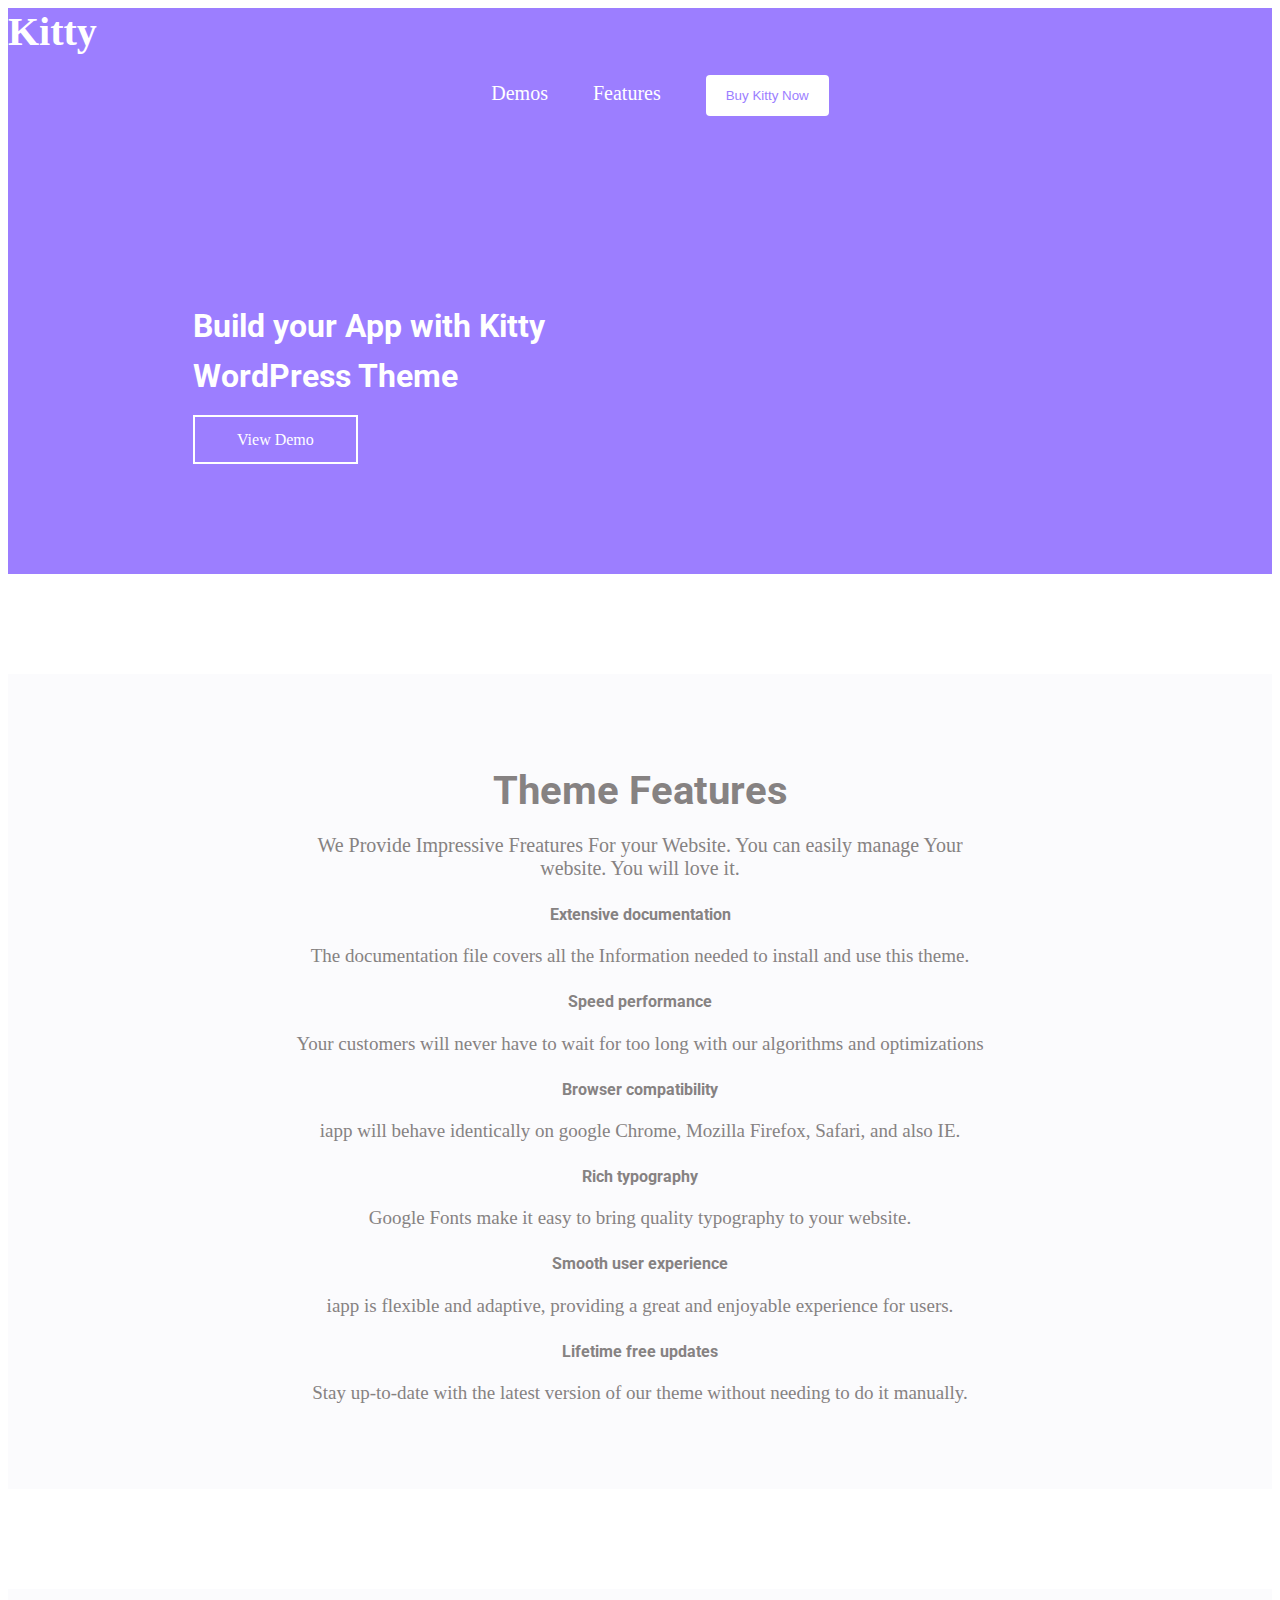
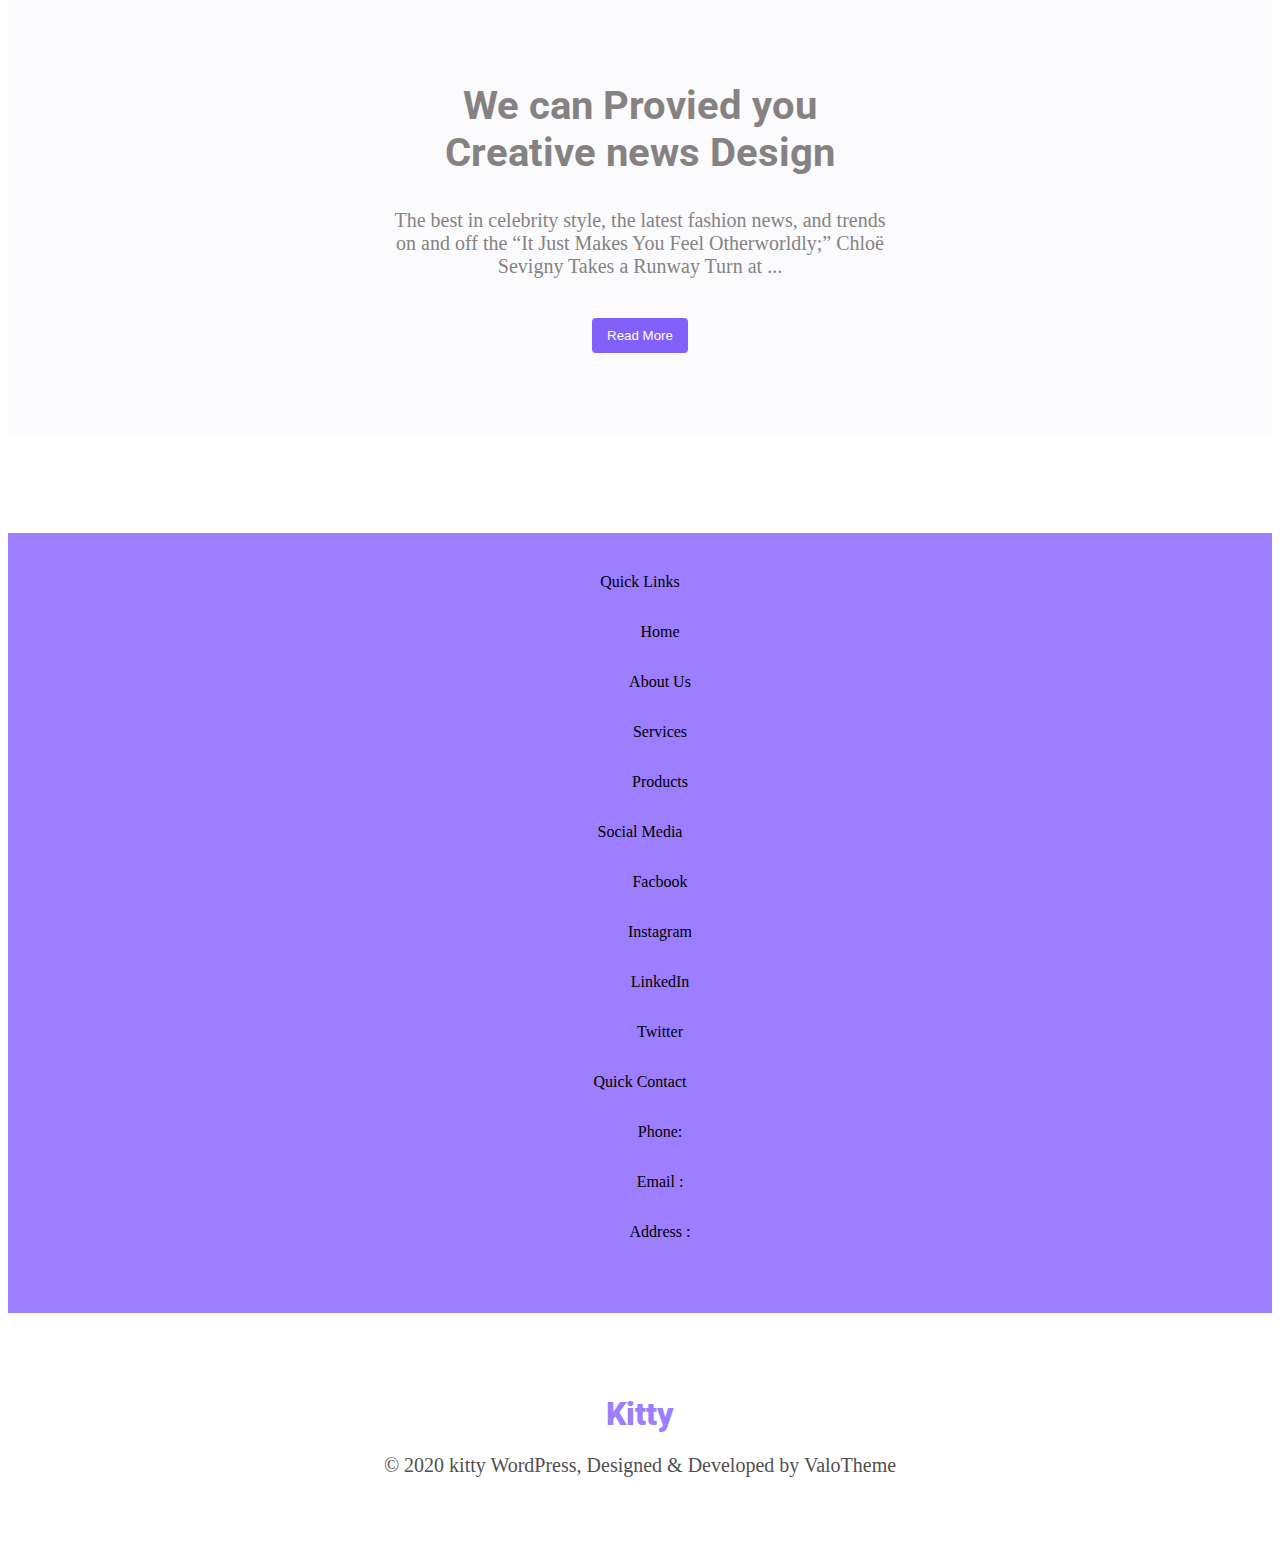
<file: index.html>
<!doctype html>
<html lang="en">
  <head>
    <!-- Required meta tags -->
    <meta charset="utf-8">
    <meta name="viewport" content="width=device-width, initial-scale=1, shrink-to-fit=no">

    <!-- Bootstrap CSS -->
    <link rel="stylesheet" href="https://cdn.jsdelivr.net/npm/bootstrap@4.5.3/dist/css/bootstrap.min.css" integrity="sha384-TX8t27EcRE3e/ihU7zmQxVncDAy5uIKz4rEkgIXeMed4M0jlfIDPvg6uqKI2xXr2" crossorigin="anonymous">
    <link href="https://fonts.googleapis.com/css2?family=Roboto:ital,wght@0,100;0,300;0,400;0,500;0,700;1,100;1,300;1,400;1,500;1,700&display=swap" rel="stylesheet">
    <link rel="stylesheet" href="https://cdnjs.cloudflare.com/ajax/libs/font-awesome/5.15.1/css/all.min.css" integrity="sha512-+4zCK9k+qNFUR5X+cKL9EIR+ZOhtIloNl9GIKS57V1MyNsYpYcUrUeQc9vNfzsWfV28IaLL3i96P9sdNyeRssA==" crossorigin="anonymous" />
    <link rel="stylesheet" href="style.css">

    <title>Kitty</title>
  </head>
  <body>
    <!-- Header start -->
      <section class="header">
        <!-- Banner list start -->
        <div class="row container">
            <div class="col-md-6">
                <div class="banner-logo container">
                    <a href="index.html"><b>Kitty</b></a>
                </div>
            </div>
            <div class="col-md-6">
                <div class="banner-list float-right">
                    <ul class="banner-list-inner">
                        <li><a href=""> Demos</a></li>
                        <li><a href="">Features</a></li>
                        <li><button class="thm-buy">Buy Kitty Now</button></li>
                    </ul>
                </div>
            </div>
        </div>
        <!-- Banner list end -->
        <div class="row  container">
            <div class="col-md-12">
                <div class="content-box">
                    <h3 class="banner-heading">
                        Build your App with Kitty <br>
                        WordPress Theme
                    </h3>
                    <a href="" class="demo-button">View Demo</a>
                </div>
            </div>
        </div>
      </section>  
    <!-- Header end -->

    <!-- Servises start -->
      <section class="servises container">
          <div class="servise-inner">
            <h2 class="servise-heading">Theme Features</h2>
            <p class="servise-inner-info">We Provide Impressive Freatures For your Website. You can easily manage Your
                <br> website. You will love it.</p>
          </div>
          <div class="row">
              <div class="col-sm-12 col-md-6 col-lg-4">
                  <div class="servise-catagories">
                      <div class="servise-icon">
                        <i class="far fa-file-word"></i>
                      </div>
                      <h4 class="servise-ditels-heading">Extensive documentation</h4>
                      <p class="servise-ditels-inner">The documentation file covers all the Information needed to install and use this theme.</p>
                  </div>
              </div>
              <div class="col-sm-12 col-md-6 col-lg-4">
                <div class="servise-catagories">
                    <div class="servise-icon">
                        <i class="fas fa-tachometer-alt"></i>
                    </div>
                    <h4 class="servise-ditels-heading">Speed performance</h4>
                    <p class="servise-ditels-inner">Your customers will never have to wait for too long with our algorithms and optimizations</p>
                </div>
            </div>
            <div class="col-sm-12 col-md-6 col-lg-4">
                <div class="servise-catagories">
                    <div class="servise-icon">
                        <i class="far fa-file-code"></i>
                    </div>
                    <h4 class="servise-ditels-heading">Browser compatibility</h4>
                    <p class="servise-ditels-inner">iapp will behave identically on google Chrome, Mozilla Firefox, Safari, and also IE.</p>
                </div>
            </div>
            <div class="col-sm-12 col-md-6 col-lg-4">
                <div class="servise-catagories">
                    <div class="servise-icon">
                        <i class="fas fa-microchip"></i>
                    </div>
                    <h4 class="servise-ditels-heading">Rich typography</h4>
                    <p class="servise-ditels-inner">Google Fonts make it easy to bring quality typography to your website.</p>
                </div>
            </div>
            <div class="col-sm-12 col-md-6 col-lg-4">
                <div class="servise-catagories">
                    <div class="servise-icon">
                        <i class="far fa-smile"></i>
                    </div>
                    <h4 class="servise-ditels-heading">Smooth user experience</h4>
                    <p class="servise-ditels-inner">iapp is flexible and adaptive, providing a great and enjoyable experience for users.</p>
                </div>
            </div>
            <div class="col-sm-12 col-md-6 col-lg-4">
                <div class="servise-catagories">
                    <div class="servise-icon">
                        <i class="fas fa-infinity"></i>
                    </div>
                    <h4 class="servise-ditels-heading">Lifetime free updates</h4>
                    <p class="servise-ditels-inner">Stay up-to-date with the latest version of our theme without needing to do it manually.</p>
                </div>
            </div>
          </div>
      </section>
    <!-- Servises start -->
    <!-- About start -->
      <section class="about container">
        <div class="row">
            <div class="col-md-12">
                <div class="about-inner">
                    <h2 class="about-heading">We can Provied you
                       <br> Creative news Design</h2>
                    <p class="about-ditels">The best in celebrity style, the latest fashion news, and trends
                       <br> on and off the “It Just Makes You Feel Otherworldly;” Chloë
                       <br> Sevigny Takes a Runway Turn at ...</p>
                    <a href=""><button class="about-button">Read More</button></a>
                </div>
            </div>
        </div>
      </section>
    <!-- About end -->
    <!-- Footer start -->
      <section class="footer">
        <div class="row">
            <div class="col-md-4">
                <div class="footer-links">
                    <div class="h4">Quick Links</div>
                    <ul>
                        <li><a href="">Home</a></li>
                        <li><a href="">About Us</a></li>                                    </a></li>
                        <li><a href="">Services</a></li>
                        <li><a href="">Products</a></li>
                    </ul>
                </div>
            </div>
            <div class="col-md-4">
                <div class="footer-social-media">
                    <div class="h4">Social Media</div>
                    <ul>
                        <li><a href="">Facbook</a></li>
                        <li><a href="">Instagram</a></li>
                        <li><a href="">LinkedIn</a></li>
                        <li><a href="">Twitter</a></li>
                    </ul>
                </div>
            </div>
            <div class="col-md-4">
                <div class="footer-contact">
                    <p class="h4">Quick Contact</p>
                    <ul>
                        <li>Phone:</li>
                        <li>Email :</li>
                        <li>Address :</li>
                    </ul>
                </div>
            </div>
        </div>
      </section>
      <!-- copy right strart -->
      <section class="copy-right">
        <div class="row">
            <div class="col-md-12">
                <div class="copy-right-inner">
                    <h1 class="footer-heading"><a href="index.html"><b>Kitty</b></a></h1>
                    <p class="copy-right-alart"> © 2020 kitty WordPress, Designed & Developed by ValoTheme</p>
                </div>
            </div>
        </div>
      </section>
      <!-- copy right strart -->

    <!-- Footer end -->



    <!-- Optional JavaScript; choose one of the two! -->

    <!-- Option 1: jQuery and Bootstrap Bundle (includes Popper) -->
    <script src="https://code.jquery.com/jquery-3.5.1.slim.min.js" integrity="sha384-DfXdz2htPH0lsSSs5nCTpuj/zy4C+OGpamoFVy38MVBnE+IbbVYUew+OrCXaRkfj" crossorigin="anonymous"></script>
    <script src="https://cdn.jsdelivr.net/npm/bootstrap@4.5.3/dist/js/bootstrap.bundle.min.js" integrity="sha384-ho+j7jyWK8fNQe+A12Hb8AhRq26LrZ/JpcUGGOn+Y7RsweNrtN/tE3MoK7ZeZDyx" crossorigin="anonymous"></script>

    <!-- Option 2: jQuery, Popper.js, and Bootstrap JS
    <script src="https://code.jquery.com/jquery-3.5.1.slim.min.js" integrity="sha384-DfXdz2htPH0lsSSs5nCTpuj/zy4C+OGpamoFVy38MVBnE+IbbVYUew+OrCXaRkfj" crossorigin="anonymous"></script>
    <script src="https://cdn.jsdelivr.net/npm/popper.js@1.16.1/dist/umd/popper.min.js" integrity="sha384-9/reFTGAW83EW2RDu2S0VKaIzap3H66lZH81PoYlFhbGU+6BZp6G7niu735Sk7lN" crossorigin="anonymous"></script>
    <script src="https://cdn.jsdelivr.net/npm/bootstrap@4.5.3/dist/js/bootstrap.min.js" integrity="sha384-w1Q4orYjBQndcko6MimVbzY0tgp4pWB4lZ7lr30WKz0vr/aWKhXdBNmNb5D92v7s" crossorigin="anonymous"></script>
    -->
  </body>
</html>
</file>
<file: style.css>
*{
    height: ;
    width: ;
}
h1, h2, h3, h4, h5, h6{
    font-family: 'Roboto', sans-serif;
}

/* header start */
.header{
    background-color: rgb(156, 126, 255);
    height: 100%;
    width: 100%;
}
.content-box{
    position: relative;
    max-width: 600px;
    width: 100%;
    padding: 125px;
    margin: 60px;
}
.banner-heading{
    font-size: 32px;
    color: #ffffff;
    margin: 0px;
    line-height: 50px;
    margin-bottom: 30px;
}
.demo-button{
    background-color: transparent;
    color: #fff;
    border: 2px solid #fff;
    padding: 14px 42px;
}
.demo-button:hover{
    background-color: rgb(90, 89, 89);
}
a.demo-button{
    text-decoration: none;
    color: #ffffff;
}
.banner-image{
    position: relative;
    max-width: 100%;
    vertical-align: middle;
}
/* banner list */
.banner-logo a{
    text-decoration: none;
    color: #ffffff;
    font-size: 40px;
}
.banner-list{
    color: #ffffff;
    font-size: 20px;
    display: block;
    margin-top: 20px;
    text-align: center;
}
.banner-list li a{
    text-decoration: none;
    color: #ffffff;
}
.banner-list li a:hover{
    color: #000000;
}
.banner-list-inner{
    list-style-type: none;
}
.banner-list li{
    display: inline;
    padding: 13px 20px;
}
.banner-list .banner-list-inner .thm-buy{
    outline: none;
    border: none;
    background-color: #ffffff;
    color: rgb(156, 126, 255);
    padding: 13px 20px;
    border-radius: 4px;
}
.banner-list .banner-list-inner .thm-buy:hover{
    background-color: rgb(90, 89, 89);
}
/* servises */
.servises{
    margin-top: 100px;
    background-color: #FBFBFD;
    text-align: center;
    padding: 60px 0px;
    color:  rgb(134, 130, 130);
}
.servise-inner{
    position: relative;

}
.servise-heading{
    font-size: 40px;
    margin-bottom: 20px;
}
.servise-inner-info{
    font-size: 20px;
}
.servise-catagories{
    margin-top: 25px;
    margin-bottom: 25px;
    border: 2ps solid;
}
.servise-icon{
    font-size: 50px;
    color: #7478FA;
}
.servise-ditels-heading{
    color: rgb(134, 130, 130);
}
.servise-ditels-inner{
    font-size: 19px;
}
/* about */
.about{
    margin-top: 100px;
    background-color: #FBFBFD;
    text-align: center;
    padding: 60px 0px;
    color:  rgb(134, 130, 130);
}
.about-heading{
    font-size: 40px;
}
.about-ditels{
    font-size: 20px;
}
.about-button{
    margin: 20px;
    padding: 10px 15px;
    color: #ffffff;
    background-color: rgb(132, 96, 250);
    outline: none;
    border: none;
    border-radius: 4px;
}
.about-button:hover{
    background-color:  rgb(214, 211, 211);
    color: rgb(82, 79, 79);
}
/* footer */
.footer{
    background-color:  rgb(156, 126, 255);
    margin-top: 100px;
    text-align: center;
    padding: 40px 0px;
}
.footer .footer-links ul li a, .footer .footer-social-media ul li a, .footer .footer-contact ul li{
    line-height: 50px;
    text-decoration: none;
    color: #000000;
}
.footer .footer-links ul, .footer .footer-social-media ul, .footer .footer-contact ul{
    list-style-type: none;
}
/* copy right */
.copy-right{
    text-align: center;
    color: rgb(156, 126, 255);
    padding: 60px 0px;
}
.footer-heading a{
    text-decoration: none;
    color: rgb(156, 126, 255);
}
.copy-right-alart{
    font-size: 20px;
    color: rgb(82, 79, 79);
}
</file>
